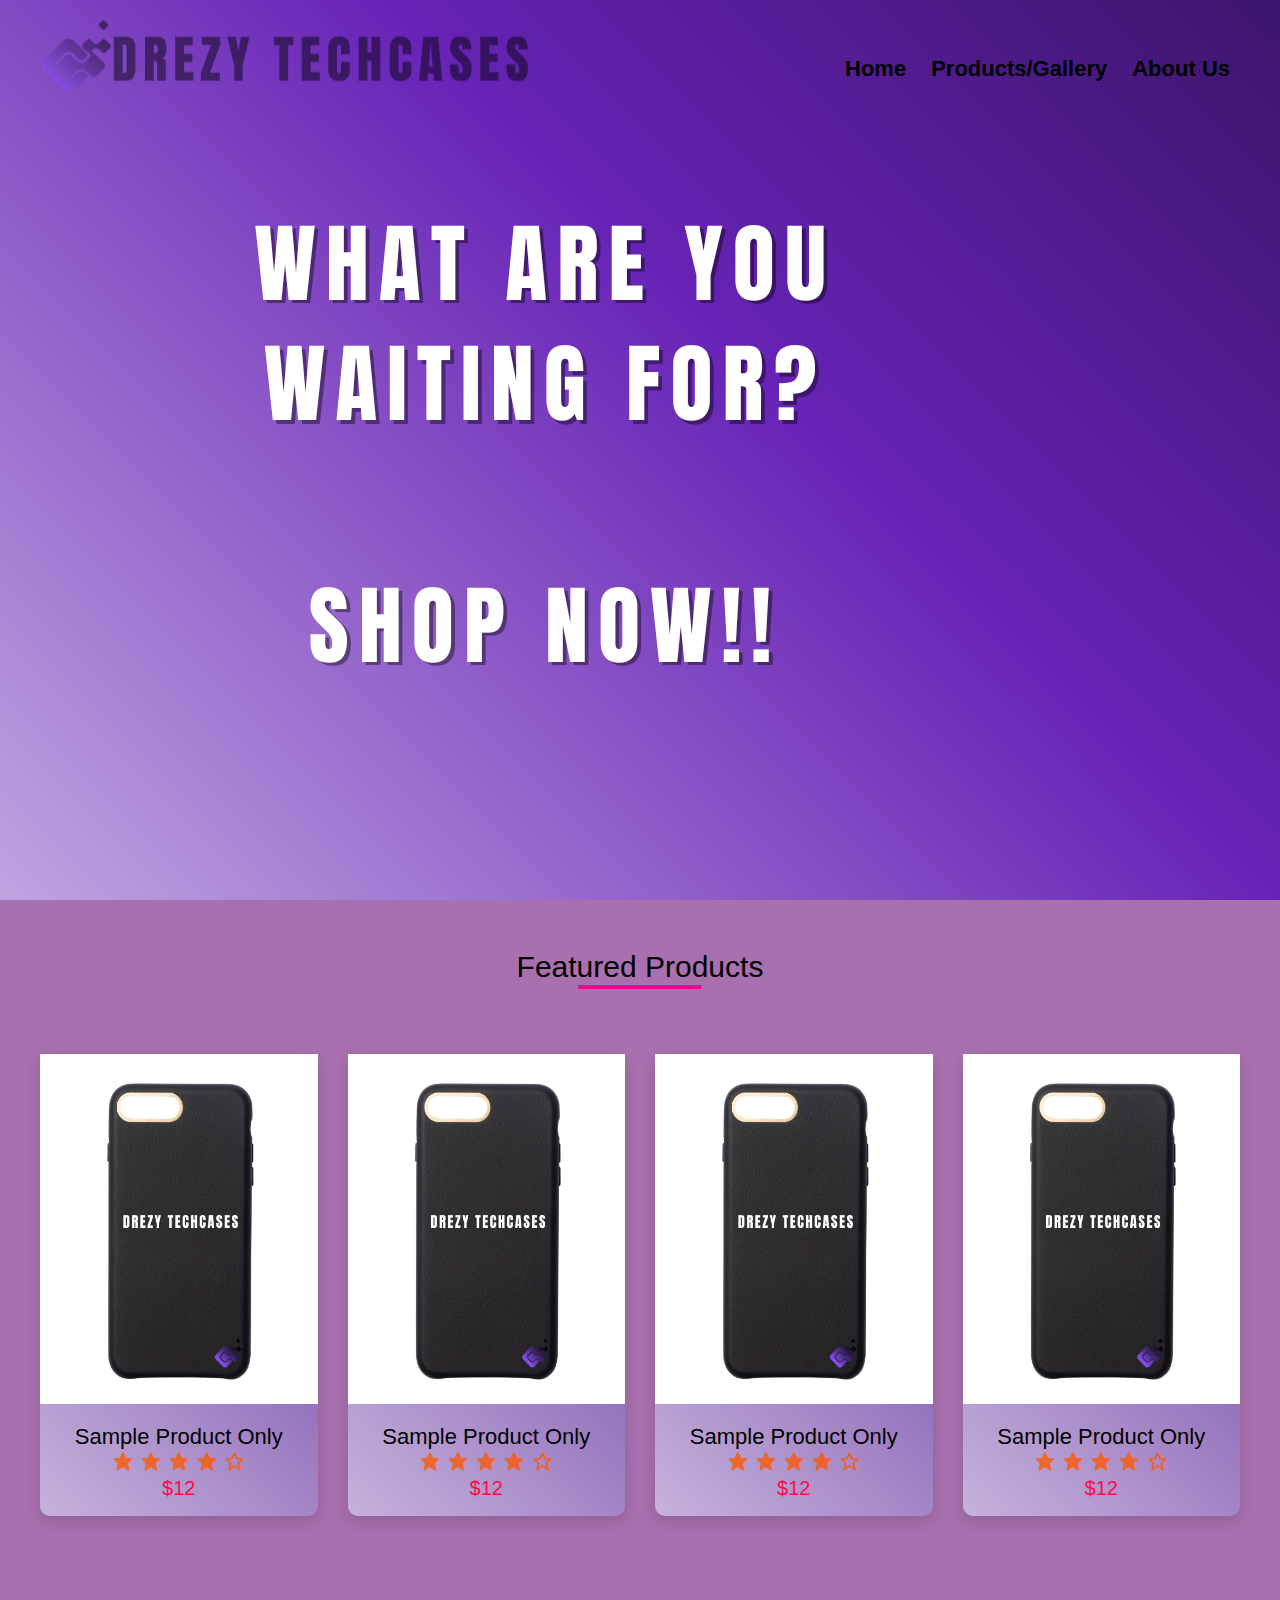
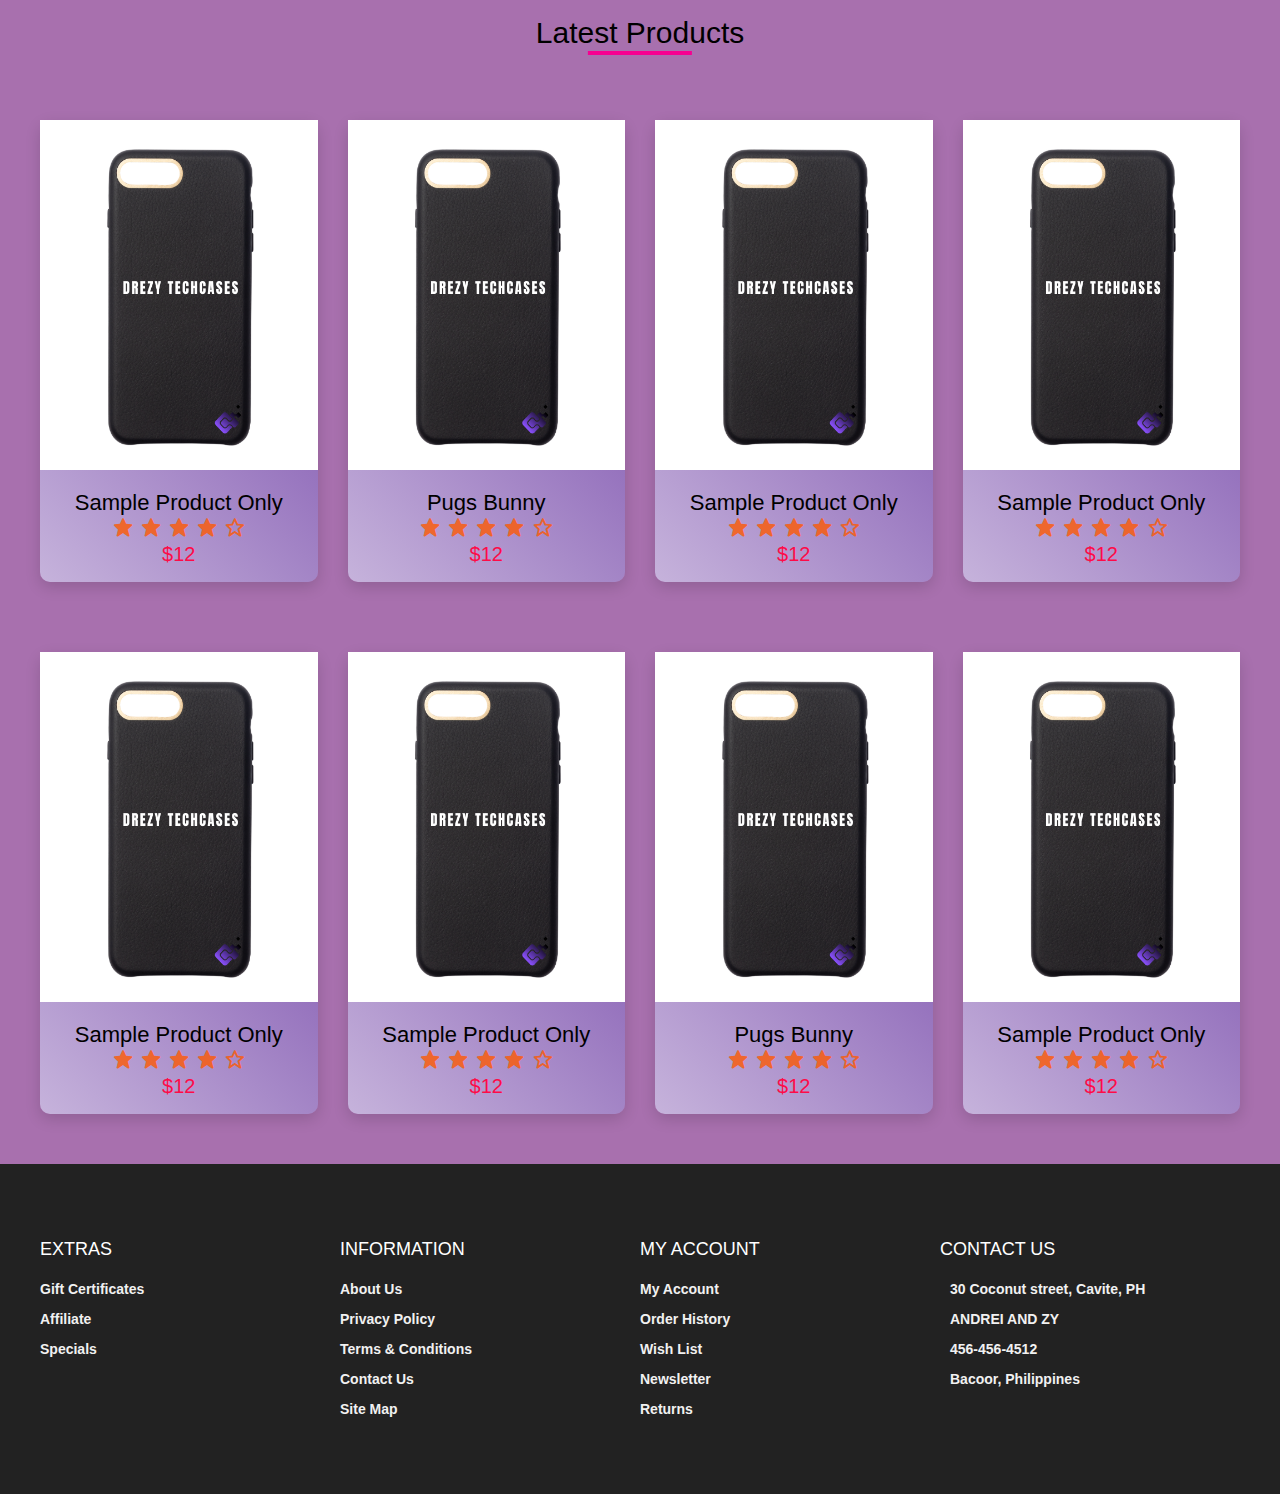
<file: DREZY/index.html>
<!DOCTYPE html>
<html lang="en">

<head>
  <meta charset="UTF-8" />
  <meta name="viewport" content="width=device-width, initial-scale=1.0" />
  <link rel="shortcut icon" href="./images/favicon.png" type="image/x-icon">
  <!-- Box icons -->
  <link rel="stylesheet" href="https://cdn.jsdelivr.net/npm/boxicons@latest/css/boxicons.min.css" />

  <!-- Custom StyleSheet -->
  <link rel="stylesheet" href="./css/styles.css" />
  <title>DREZY</title>
</head>

<body>
  <!-- Header -->
  <header id="home" class="header">
    <!-- Navigation -->
    <nav class="nav">
      <div class="navigation container">
        <div class="logo">
         <img src="./images/DREZY.png">
        </div>

        <div class="menu">
          <div class="top-nav">
            <div class="logo">
             <img src="./images/DREZY.png">
            </div>
            <div class="close">
              <i class="bx bx-x"></i>
            </div>
          </div>

          <ul class="nav-list">
            <li class="nav-item">
              <a href="#home" class="nav-link scroll-link">Home</a>
            </li>
            <li class="nav-item">
              <a href="product.html" class="nav-link">Products/Gallery</a>
            </li>
            <li class="nav-item">
              <a href="about.html" class="nav-link ">About Us</a>
            </li>
          
          </ul>
        </div>

        <a href="cart.html" class="cart-icon">
          <i class="bx bx-shopping-bag"></i>
        </a>

        <div class="hamburger">
          <i class="bx bx-menu"></i>
        </div>
      </div>
    </nav>

    <!-- GSAP JS  -->
    <img src="./images/banner.png" alt="" class="hero-img" />

    <div class="hero-content">
      <img src="./images/what.png">
      
    </div>
  </header>

    <!-- Featured -->
    <section class="section featured">
      <div class="title">
        <h1>Featured Products</h1>
      </div>

      <div class="product-center container">
        <div class="product">
          <div class="product-header">
            <img src="./images/cases.png" alt="">
            <ul class="icons">
                     <span><i class="bx bx-heart"></i></span>
      <a href="cart.html"> <span><i class="bx bx-shopping-bag"></i></span></a>
      
        
        </a>
            </ul>
          </div>
          <div class="product-footer">
            <a href="#">
              <h3>Sample Product Only</h3>
            </a>
            <div class="ratings">
              <i class="bx bxs-star"></i>
              <i class="bx bxs-star"></i>
              <i class="bx bxs-star"></i>
              <i class="bx bxs-star"></i>
              <i class="bx bx-star"></i>
            </div>
            <h4 class="price">$12</h4>
          </div>
        </div>
        <div class="product">
          <div class="product-header">
            <img src="./images/cases.png" alt="">
            <ul class="icons">
                     <span><i class="bx bx-heart"></i></span>
      <a href="cart.html"> <span><i class="bx bx-shopping-bag"></i></span></a>
         
            </ul>
          </div>
          <div class="product-footer">
            <a href="#"><h3>Sample Product Only</h3></a>
            <div class="ratings">
              <i class="bx bxs-star"></i>
              <i class="bx bxs-star"></i>
              <i class="bx bxs-star"></i>
              <i class="bx bxs-star"></i>
              <i class="bx bx-star"></i>
            </div>
            <h4 class="price">$12</h4>
          </div>
        </div>
        <div class="product">
          <div class="product-header">
            <img src="./images/cases.png" alt="">
            <ul class="icons">
                     <span><i class="bx bx-heart"></i></span>
      <a href="cart.html"> <span><i class="bx bx-shopping-bag"></i></span></a>

                    
            </ul>
          </div>
          <div class="product-footer">
            <a href="#"><h3>Sample Product Only</h3></a>
            <div class="ratings">
              <i class="bx bxs-star"></i>
              <i class="bx bxs-star"></i>
              <i class="bx bxs-star"></i>
              <i class="bx bxs-star"></i>
              <i class="bx bx-star"></i>
            </div>
            <h4 class="price">$12</h4>
          </div>
        </div>
        <div class="product">
          <div class="product-header">
            <img src="./images/cases.png" alt="">

            <ul class="icons">
                     <span><i class="bx bx-heart"></i></span>
      <a href="cart.html"> <span><i class="bx bx-shopping-bag"></i></span></a>

                   
            </ul>
          </div>
          <div class="product-footer">
            <a href="#"><h3>Sample Product Only</h3></a>
            <div class="ratings">
              <i class="bx bxs-star"></i>
              <i class="bx bxs-star"></i>
              <i class="bx bxs-star"></i>
              <i class="bx bxs-star"></i>
              <i class="bx bx-star"></i>
            </div>
            <h4 class="price">$12</h4>
          </div>
        </div>
      </div>
    </section>

    <!--Latest -->
    <section class="section featured">
      <div class="title">
        <h1>Latest Products</h1>
      </div>

      <div class="product-center container">
        <div class="product">
          <div class="product-header">
            <img src="./images/cases.png" alt="">

            <ul class="icons">
                     <span><i class="bx bx-heart"></i></span>
      <a href="cart.html"> <span><i class="bx bx-shopping-bag"></i></span></a>

                   
            </ul>
          </div>
          <div class="product-footer">
            <a href="#"><h3>Sample Product Only</h3></a>
            <div class="ratings">
              <i class="bx bxs-star"></i>
              <i class="bx bxs-star"></i>
              <i class="bx bxs-star"></i>
              <i class="bx bxs-star"></i>
              <i class="bx bx-star"></i>
            </div>
            <h4 class="price">$12</h4>
          </div>
        </div>
        <div class="product">
          <div class="product-header">
            <img src="./images/cases.png" alt="">

            <ul class="icons">
                     <span><i class="bx bx-heart"></i></span>
      <a href="cart.html"> <span><i class="bx bx-shopping-bag"></i></span></a>

                   
            </ul>
          </div>
          <div class="product-footer">
            <a href="#"><h3>Pugs Bunny</h3></a>
            <div class="ratings">
              <i class="bx bxs-star"></i>
              <i class="bx bxs-star"></i>
              <i class="bx bxs-star"></i>
              <i class="bx bxs-star"></i>
              <i class="bx bx-star"></i>
            </div>
            <h4 class="price">$12</h4>
          </div>
        </div>
        <div class="product">
          <div class="product-header">
            <img src="./images/cases.png" alt="">

            <ul class="icons">
                     <span><i class="bx bx-heart"></i></span>
      <a href="cart.html"> <span><i class="bx bx-shopping-bag"></i></span></a>

                   
            </ul>
          </div>
          <div class="product-footer">
            <a href="#"><h3>Sample Product Only</h3></a>
            <div class="ratings">
              <i class="bx bxs-star"></i>
              <i class="bx bxs-star"></i>
              <i class="bx bxs-star"></i>
              <i class="bx bxs-star"></i>
              <i class="bx bx-star"></i>
            </div>
            <h4 class="price">$12</h4>
          </div>
        </div>
        <div class="product">
          <div class="product-header">
            <img src="./images/cases.png" alt="">

            <ul class="icons">
                     <span><i class="bx bx-heart"></i></span>
      <a href="cart.html"> <span><i class="bx bx-shopping-bag"></i></span></a>

                   
            </ul>
          </div>
          <div class="product-footer">
            <a href="#"><h3>Sample Product Only</h3></a>
            <div class="ratings">
              <i class="bx bxs-star"></i>
              <i class="bx bxs-star"></i>
              <i class="bx bxs-star"></i>
              <i class="bx bxs-star"></i>
              <i class="bx bx-star"></i>
            </div>
            <h4 class="price">$12</h4>
          </div>
        </div>
        <div class="product">
          <div class="product-header">
            <img src="./images/cases.png" alt="">

            <ul class="icons">
                     <span><i class="bx bx-heart"></i></span>
      <a href="cart.html"> <span><i class="bx bx-shopping-bag"></i></span></a>

                   
            </ul>
          </div>
          <div class="product-footer">
            <a href="#"><h3>Sample Product Only</h3></a>
            <div class="ratings">
              <i class="bx bxs-star"></i>
              <i class="bx bxs-star"></i>
              <i class="bx bxs-star"></i>
              <i class="bx bxs-star"></i>
              <i class="bx bx-star"></i>
            </div>
            <h4 class="price">$12</h4>
          </div>
        </div>
        <div class="product">
          <div class="product-header">
            <img src="./images/cases.png" alt="">

            <ul class="icons">
                     <span><i class="bx bx-heart"></i></span>
      <a href="cart.html"> <span><i class="bx bx-shopping-bag"></i></span></a>

                   
            </ul>
          </div>
          <div class="product-footer">
            <a href="#"><h3>Sample Product Only</h3></a>
            <div class="ratings">
              <i class="bx bxs-star"></i>
              <i class="bx bxs-star"></i>
              <i class="bx bxs-star"></i>
              <i class="bx bxs-star"></i>
              <i class="bx bx-star"></i>
            </div>
            <h4 class="price">$12</h4>
          </div>
        </div>
        <div class="product">
          <div class="product-header">
            <img src="./images/cases.png" alt="">

            <ul class="icons">
                     <span><i class="bx bx-heart"></i></span>
      <a href="cart.html"> <span><i class="bx bx-shopping-bag"></i></span></a>

                   
            </ul>
          </div>
          <div class="product-footer">
            <a href="#"><h3>Pugs Bunny</h3></a>
            <div class="ratings">
              <i class="bx bxs-star"></i>
              <i class="bx bxs-star"></i>
              <i class="bx bxs-star"></i>
              <i class="bx bxs-star"></i>
              <i class="bx bx-star"></i>
            </div>
            <h4 class="price">$12</h4>
          </div>
        </div>
        <div class="product">
          <div class="product-header">
            <img src="./images/cases.png" alt="">

            <ul class="icons">
                     <span><i class="bx bx-heart"></i></span>
      <a href="cart.html"> <span><i class="bx bx-shopping-bag"></i></span></a>

                   
            </ul>
          </div>
          <div class="product-footer">
            <a href="#"><h3>Sample Product Only</h3></a>
            <div class="ratings">
              <i class="bx bxs-star"></i>
              <i class="bx bxs-star"></i>
              <i class="bx bxs-star"></i>
              <i class="bx bxs-star"></i>
              <i class="bx bx-star"></i>
            </div>
            <h4 class="price">$12</h4>
          </div>
        </div>
      </div>
    </section>

   

  <!-- Footer -->
  <footer id="footer" class="section footer">
    <div class="container">
      <div class="footer-container">
        <div class="footer-center">
          <h3>EXTRAS</h3>
          
          <a href="#">Gift Certificates</a>
          <a href="#">Affiliate</a>
          <a href="#">Specials</a>
          
        </div>
        <div class="footer-center">
          <h3>INFORMATION</h3>
          <a href="#">About Us</a>
          <a href="#">Privacy Policy</a>
          <a href="#">Terms & Conditions</a>
          <a href="#">Contact Us</a>
          <a href="#">Site Map</a>
        </div>
        <div class="footer-center">
          <h3>MY ACCOUNT</h3>
          <a href="#">My Account</a>
          <a href="#">Order History</a>
          <a href="#">Wish List</a>
          <a href="#">Newsletter</a>
          <a href="#">Returns</a>
        </div>
        <div class="footer-center">
          <h3>CONTACT US</h3>
          <div>
            <span>
              <i class="fas fa-map-marker-alt"></i>
            </span>
           30 Coconut street, Cavite, PH
          </div>
          <div>
            <span>
              <i class="far fa-envelope"></i>
            </span>
            ANDREI AND ZY
          </div>
          <div>
            <span>
              <i class="fas fa-phone"></i>
            </span>
            456-456-4512
          </div>
          <div>
            <span>
              <i class="far fa-paper-plane"></i>
            </span>
            Bacoor, Philippines
          </div>
        </div>
      </div>
    </div>
    </div>
  </footer>
  <!-- End Footer -->

  <!-- GSAP -->
  <script src="https://cdnjs.cloudflare.com/ajax/libs/gsap/3.5.1/gsap.min.js"></script>
  <!-- Custom Script -->
  <script src="./js/index.js"></script>
</body>

</html>
</file>
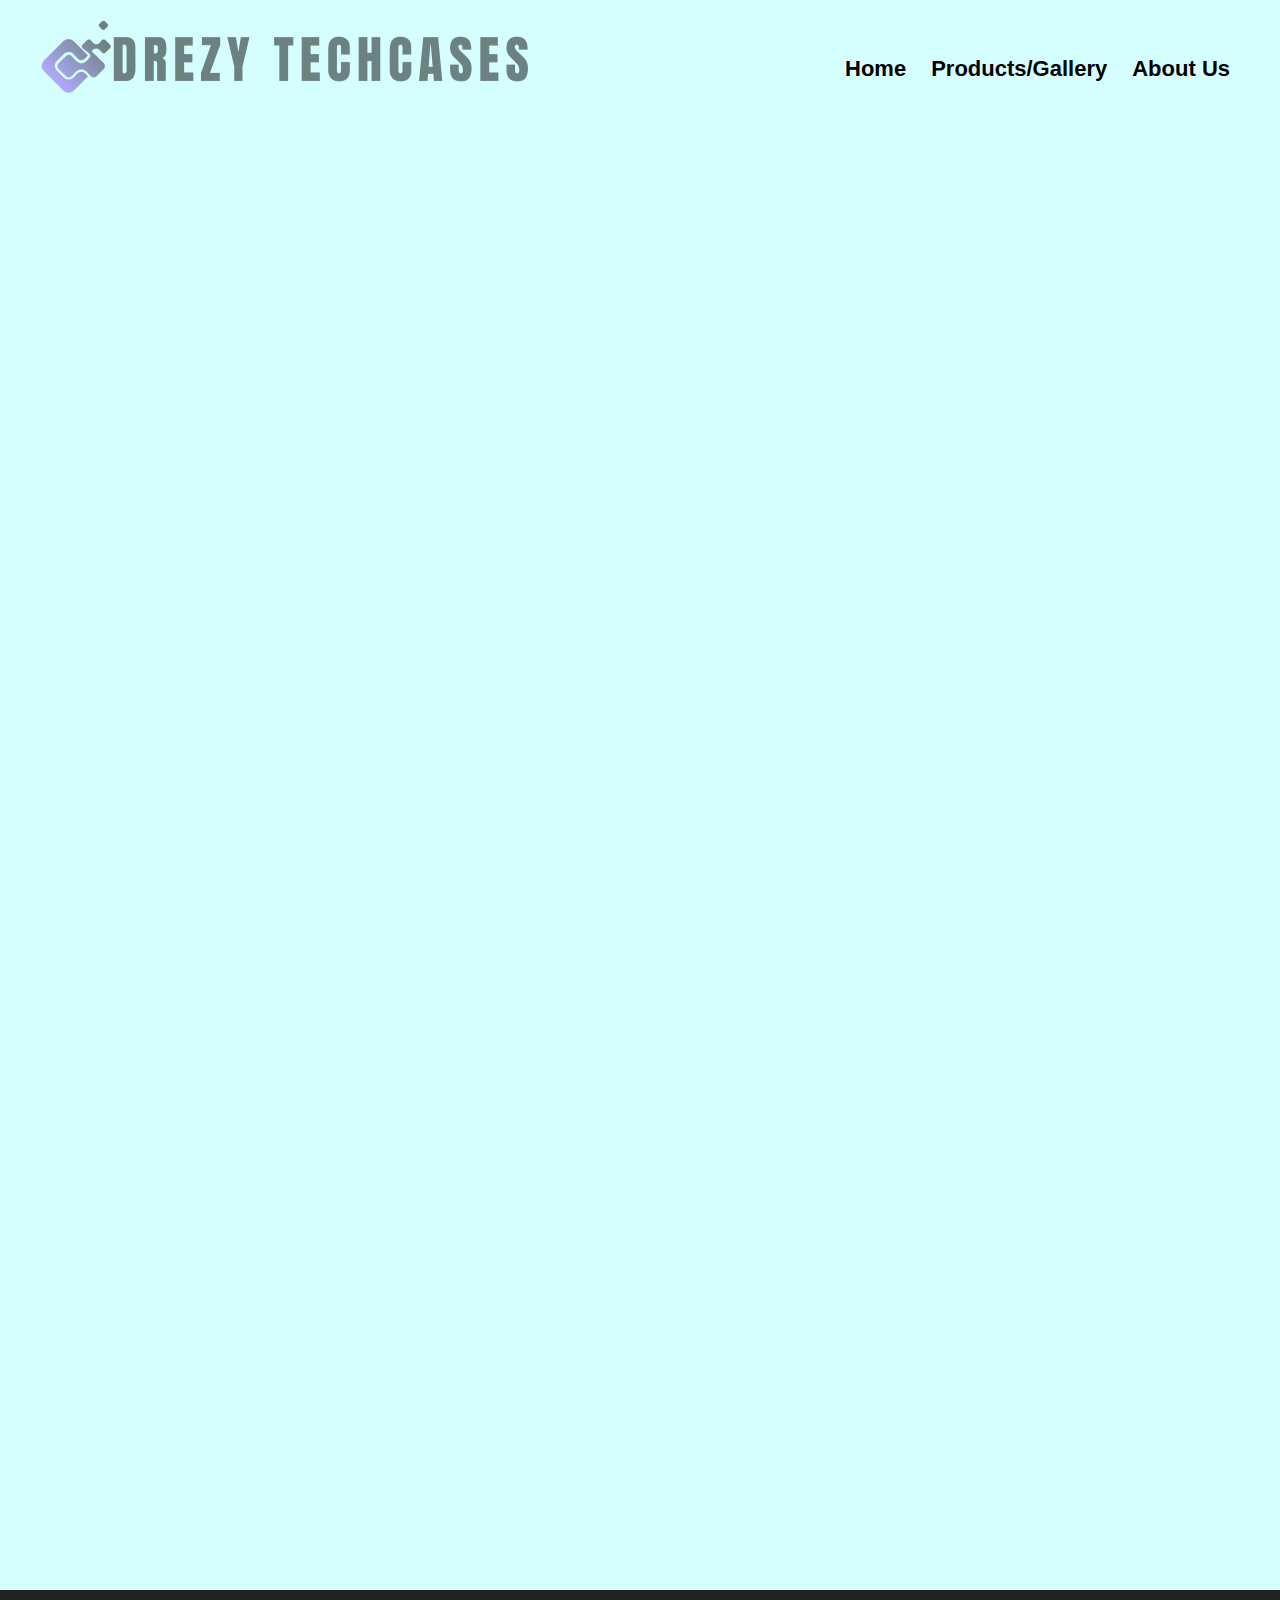
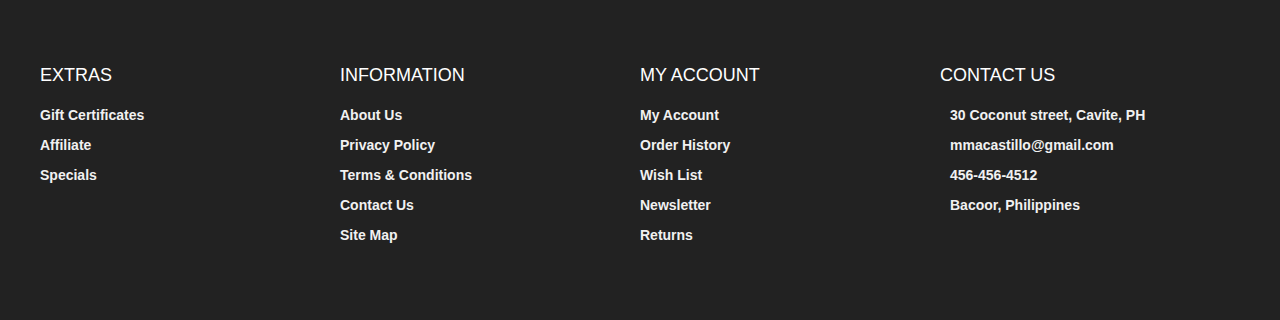
<file: DREZY/about.html>
<!DOCTYPE html>
<html lang="en">

<head>
  <meta charset="UTF-8" file:///C:/Users/Julianicus/Desktop/Final%20Project/images/drezy.gif/>
  <meta name="viewport" content="width=device-width, initial-scale=1.0" />
   <link rel="shortcut icon" href="./images/favicon.png" type="image/x-icon">
  <!-- Box icons -->
  <link rel="stylesheet" href="https://cdn.jsdelivr.net/npm/boxicons@latest/css/boxicons.min.css" />

  <!-- Custom StyleSheet -->
  <link rel="stylesheet" href="./css/styles.css" />
  <title>About Us</title>
</head>

<body background = "./images/our story.jpg">
 
  <!-- Navigation -->
  <nav class="nav">
    <div class="navigation container">
      <div class="logo">
        <img src="./images/DREZY.png">
      </div>
      
        <div class="menu">
          <div class="top-nav">
            <div class="logo">
             <img src="./images/DREZY.png">
            </div>
            <div class="close">
              <i class="bx bx-x"></i>
            </div>
          </div>

          <ul class="nav-list">
            <li class="nav-item">
              <a href="index.html" class="nav-link ">Home</a>
            </li>
            <li class="nav-item">
              <a href="product.html" class="nav-link">Products/Gallery</a>
            </li>
            <li class="nav-item">
             <a href="about.html" class="nav-link">About Us</a>
            </li>
        
          </ul>
        </div>

        <a href="cart.html" class="cart-icon">
          <i class="bx bx-shopping-bag"></i>
        </a>

        <div class="hamburger">
          <i class="bx bx-menu"></i>
        </div>
      </div>
    </nav>

    <!-- GSAP JS  -->
    
<center>

    <div class="">
    <img src="./images/drezy.gif"alt="" class="hero-img"/>

      <img src="./images/our story (1).jpg"alt="" class="hero-img"/>
    
    </div>
  </center>
  </header>

  

   <!-- Footer -->
  <footer id="footer" class="section footer">
    <div class="container">
      <div class="footer-container">
        <div class="footer-center">
          <h3>EXTRAS</h3>
          
          <a href="#">Gift Certificates</a>
          <a href="#">Affiliate</a>
          <a href="#">Specials</a>
          
        </div>
        <div class="footer-center">
          <h3>INFORMATION</h3>
          <a href="#">About Us</a>
          <a href="#">Privacy Policy</a>
          <a href="#">Terms & Conditions</a>
          <a href="#">Contact Us</a>
          <a href="#">Site Map</a>
        </div>
        <div class="footer-center">
          <h3>MY ACCOUNT</h3>
          <a href="#">My Account</a>
          <a href="#">Order History</a>
          <a href="#">Wish List</a>
          <a href="#">Newsletter</a>
          <a href="#">Returns</a>
        </div>
        <div class="footer-center">
          <h3>CONTACT US</h3>
          <div>
            <span>
              <i class="fas fa-map-marker-alt"></i>
            </span>
           30 Coconut street, Cavite, PH
          </div>
          <div>
            <span>
              <i class="far fa-envelope"></i>
            </span>
            mmacastillo@gmail.com
          </div>
          <div>
            <span>
              <i class="fas fa-phone"></i>
            </span>
            456-456-4512
          </div>
          <div>
            <span>
              <i class="far fa-paper-plane"></i>
            </span>
            Bacoor, Philippines
          </div>
        </div>
      </div>
    </div>
    </div>
  </footer>
  <!-- End Footer -->

  <!-- GSAP -->
  <script src="https://cdnjs.cloudflare.com/ajax/libs/gsap/3.5.1/gsap.min.js"></script>
  <!-- Custom Script -->
  <script src="./js/index.js"></script>
</body>

</html>
</file>
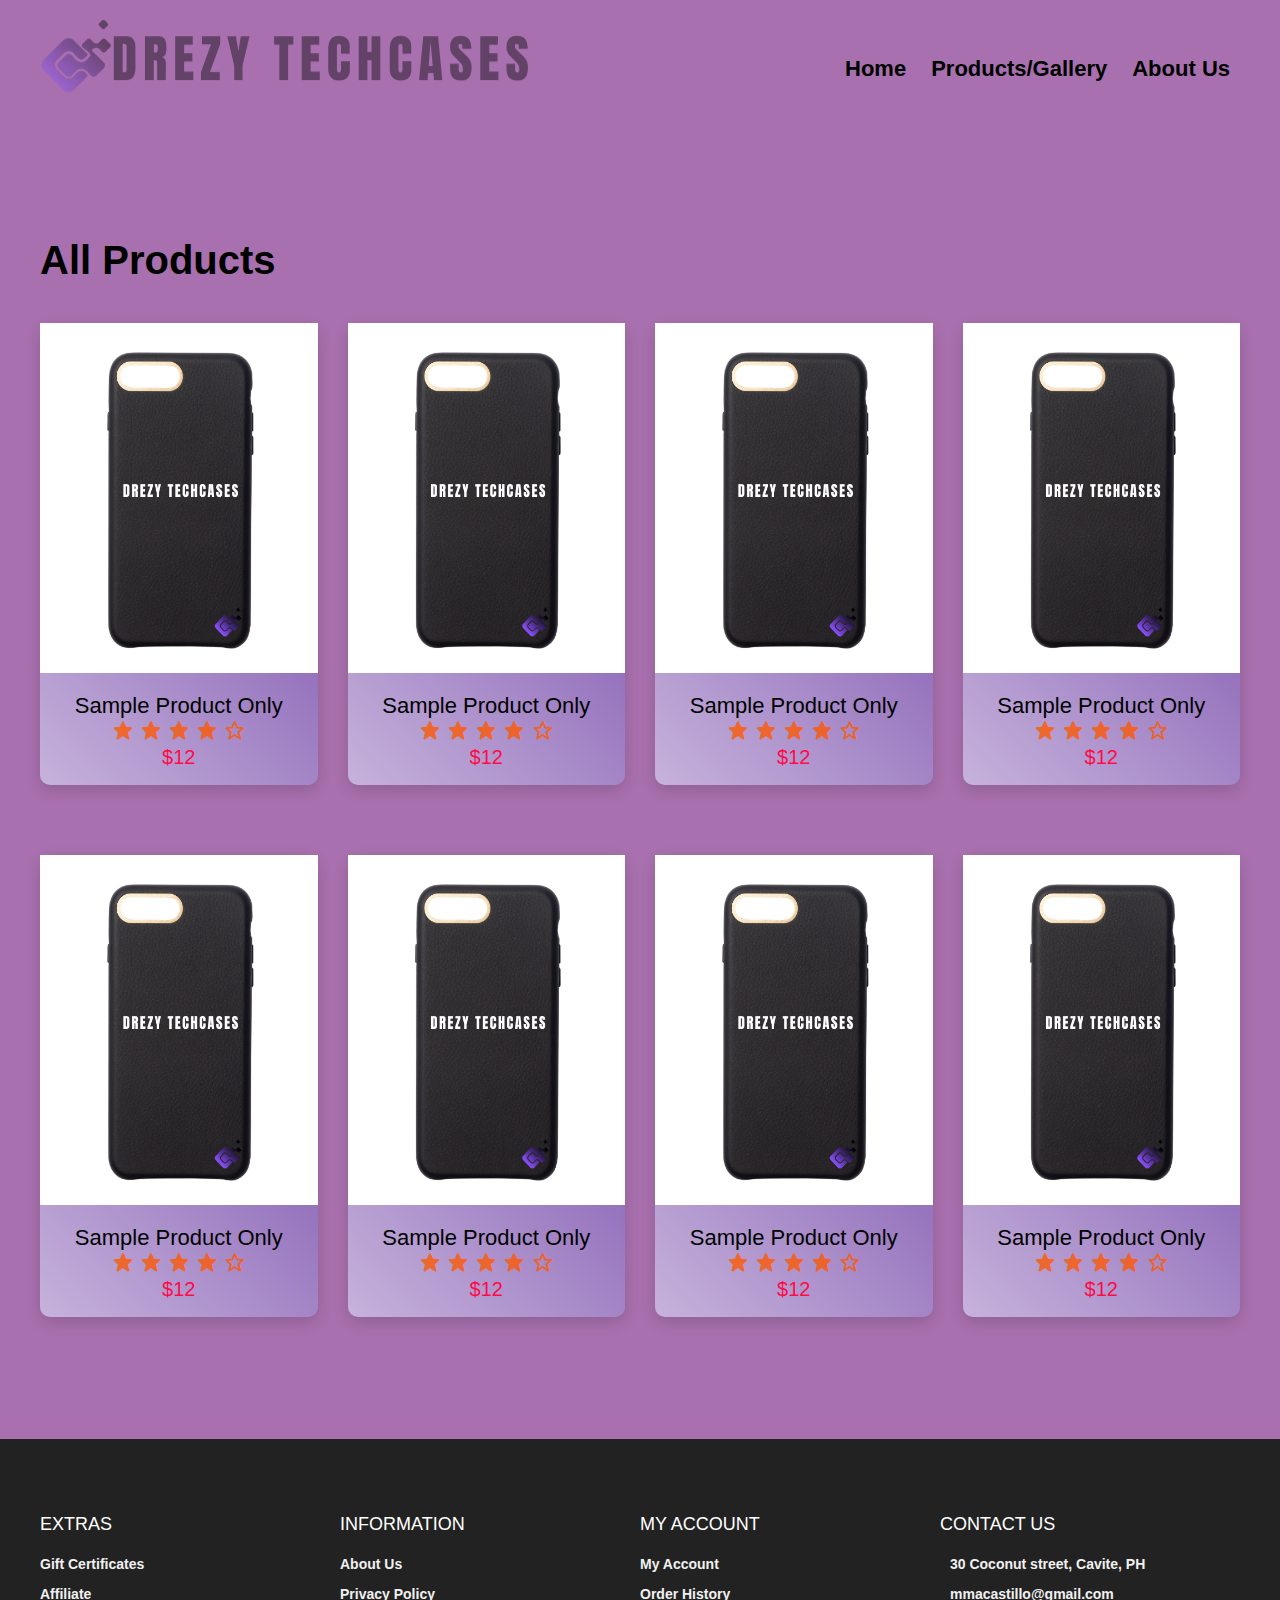
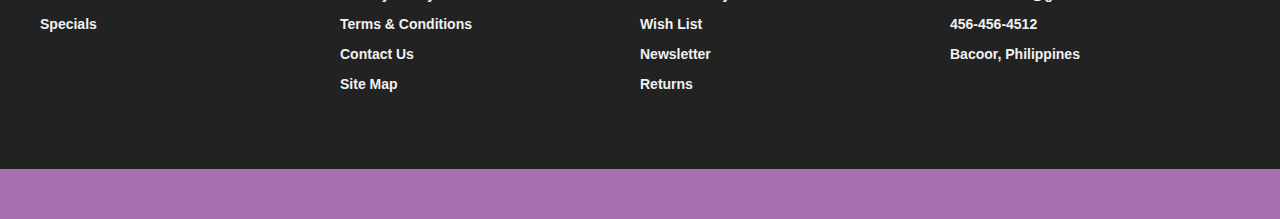
<file: DREZY/product.html>
<!DOCTYPE html>
<html lang="en">

<head>
    <meta charset="UTF-8" />
    <meta name="viewport" content="width=device-width, initial-scale=1.0" />
    <link rel="shortcut icon" href="./images/favicon.png" type="image/x-icon">

    <!-- Box icons -->
    <link rel="stylesheet" href="https://cdn.jsdelivr.net/npm/boxicons@latest/css/boxicons.min.css" />

    <!-- Custom StyleSheet -->
    <link rel="stylesheet" href="./css/styles.css" />
    <title> Phone Cases</title>
</head>

<body>
    <!-- Navigation -->
    <nav class="nav">
        <div class="navigation container">
            <div class="logo">
                 <img src="./images/DREZY.png">
            </div>

            <div class="menu">
                <div class="top-nav">
                    <div class="logo">
                         <img src="./images/DREZY.png">
                    </div>
                    <div class="close">
                        <i class="bx bx-x"></i>
                    </div>
                </div>

                <ul class="nav-list">
            <li class="nav-item">
              <a href="index.html" class="nav-link">Home</a>
            </li>
            <li class="nav-item">
              <a href="product.html" class="nav-link">Products/Gallery</a>
            </li>
            <li class="nav-item">
              <a href="about.html" class="nav-link ">About Us</a>
            </li>
           
               </ul>
        </div>

            <a href="" class="cart-icon">
                <i class="bx bx-shopping-bag"></i>
            </a>

            <div class="hamburger">
                <i class="bx bx-menu"></i>
            </div>
        </div>
    </nav>

    <!-- All Products -->
    <section class="section all-products" id="products">
        <div class="top container">
        
            <b style="font-size: 40px;">All Products</b>
            
        </div>

        <div class="product-center container">
            <div class="product">
                <div class="product-header">
                    <img src="./images/cases.png" alt="">
                    <ul class="icons">
                        <span><i class="bx bx-heart"></i></span>
                        <a href="."> <span><i class="bx bx-shopping-bag"></i></span>
                        </a>
                     
                    </ul>
                </div>
                <div class="product-footer">
                    <a href="product-details.html">
                        <h3>Sample Product Only</h3>
                    </a>
                    <div class="ratings">
                        <i class="bx bxs-star"></i>
                        <i class="bx bxs-star"></i>
                        <i class="bx bxs-star"></i>
                        <i class="bx bxs-star"></i>
                        <i class="bx bx-star"></i>
                    </div>
                    <h4 class="price">$12</h4>
                </div>
            </div>
            <div class="product">
                <div class="product-header">
                    <img src="./images/cases.png" alt="">

                    <ul class="icons">
                       <span><i class="bx bx-heart"></i></span>
                        <a href="."> <span><i class="bx bx-shopping-bag"></i></span>
                        </a>
                     
                    </ul>
                </div>
                <div class="product-footer">
                    <h3>Sample Product Only</h3>
                    <div class="ratings">
                        <i class="bx bxs-star"></i>
                        <i class="bx bxs-star"></i>
                        <i class="bx bxs-star"></i>
                        <i class="bx bxs-star"></i>
                        <i class="bx bx-star"></i>
                    </div>
                    <h4 class="price">$12</h4>
                </div>
            </div>
            <div class="product">
                <div class="product-header">
                    <img src="./images/cases.png" alt="">

                    <ul class="icons">
                        <span><i class="bx bx-heart"></i></span>
                        <a href="."> <span><i class="bx bx-shopping-bag"></i></span>
                        </a>
                     
                    </ul>
                </div>
                <div class="product-footer">
                    <h3>Sample Product Only</h3>
                    <div class="ratings">
                        <i class="bx bxs-star"></i>
                        <i class="bx bxs-star"></i>
                        <i class="bx bxs-star"></i>
                        <i class="bx bxs-star"></i>
                        <i class="bx bx-star"></i>
                    </div>
                    <h4 class="price">$12</h4>
                </div>
            </div>
            <div class="product">
                <div class="product-header">
                    <img src="./images/cases.png" alt="">

                    <ul class="icons">
                       <span><i class="bx bx-heart"></i></span>
                        <a href=""> <span><i class="bx bx-shopping-bag"></i></span>
                        </a>
                     
                    </ul>
                </div>
                <div class="product-footer">
                    <h3>Sample Product Only</h3>
                    <div class="ratings">
                        <i class="bx bxs-star"></i>
                        <i class="bx bxs-star"></i>
                        <i class="bx bxs-star"></i>
                        <i class="bx bxs-star"></i>
                        <i class="bx bx-star"></i>
                    </div>
                    <h4 class="price">$12</h4>
                </div>
            </div>
            <div class="product">
                <div class="product-header">
                    <img src="./images/cases.png" alt="">

                    <ul class="icons">
                        <span><i class="bx bx-heart"></i></span>
                        <a href="cart.html"> <span><i class="bx bx-shopping-bag"></i></span>
                        </a>
                     
                    </ul>
                </div>
                <div class="product-footer">
                    <h3>Sample Product Only</h3>
                    <div class="ratings">
                        <i class="bx bxs-star"></i>
                        <i class="bx bxs-star"></i>
                        <i class="bx bxs-star"></i>
                        <i class="bx bxs-star"></i>
                        <i class="bx bx-star"></i>
                    </div>
                    <h4 class="price">$12</h4>
                </div>
            </div>
            <div class="product">
                <div class="product-header">
                    <img src="./images/cases.png" alt="">

                    <ul class="icons">
                       <span><i class="bx bx-heart"></i></span>
                        <a href="cart.html"> <span><i class="bx bx-shopping-bag"></i></span>
                        </a>
                     
                    </ul>
                </div>
                <div class="product-footer">
                    <h3>Sample Product Only</h3>
                    <div class="ratings">
                        <i class="bx bxs-star"></i>
                        <i class="bx bxs-star"></i>
                        <i class="bx bxs-star"></i>
                        <i class="bx bxs-star"></i>
                        <i class="bx bx-star"></i>
                    </div>
                    <h4 class="price">$12</h4>
                </div>
            </div>
            <div class="product">
                <div class="product-header">
                    <img src="./images/cases.png" alt="">

                    <ul class="icons">
                       <span><i class="bx bx-heart"></i></span>
                        <a href="cart.html"> <span><i class="bx bx-shopping-bag"></i></span>
                        </a>
                     
                    </ul>
                </div>
                <div class="product-footer">
                    <h3>Sample Product Only</h3>
                    <div class="ratings">
                        <i class="bx bxs-star"></i>
                        <i class="bx bxs-star"></i>
                        <i class="bx bxs-star"></i>
                        <i class="bx bxs-star"></i>
                        <i class="bx bx-star"></i>
                    </div>
                    <h4 class="price">$12</h4>
                </div>
            </div>
            <div class="product">
                <div class="product-header">
                    <img src="./images/cases.png" alt="">

                    <ul class="icons">
                       <span><i class="bx bx-heart"></i></span>
                        <a href="cart.html"> <span><i class="bx bx-shopping-bag"></i></span>
                        </a>
                     
                    </ul>
                </div>
                <div class="product-footer">
                    <h3>Sample Product Only</h3>
                    <div class="ratings">
                        <i class="bx bxs-star"></i>
                        <i class="bx bxs-star"></i>
                        <i class="bx bxs-star"></i>
                        <i class="bx bxs-star"></i>
                        <i class="bx bx-star"></i>
                    </div>
                    <h4 class="price">$12</h4>
                </div>
            </div>
            <br><br>
        </div>
    
     <!-- Footer -->
  <footer id="footer" class="section footer">
    <div class="container">
      <div class="footer-container">
        <div class="footer-center">
          <h3>EXTRAS</h3>
          
          <a href="#">Gift Certificates</a>
          <a href="#">Affiliate</a>
          <a href="#">Specials</a>
          
        </div>
        <div class="footer-center">
          <h3>INFORMATION</h3>
          <a href="#">About Us</a>
          <a href="#">Privacy Policy</a>
          <a href="#">Terms & Conditions</a>
          <a href="#">Contact Us</a>
          <a href="#">Site Map</a>
        </div>
        <div class="footer-center">
          <h3>MY ACCOUNT</h3>
          <a href="#">My Account</a>
          <a href="#">Order History</a>
          <a href="#">Wish List</a>
          <a href="#">Newsletter</a>
          <a href="#">Returns</a>
        </div>
        <div class="footer-center">
          <h3>CONTACT US</h3>
          <div>
            <span>
              <i class="fas fa-map-marker-alt"></i>
            </span>
           30 Coconut street, Cavite, PH
          </div>
          <div>
            <span>
              <i class="far fa-envelope"></i>
            </span>
            mmacastillo@gmail.com
          </div>
          <div>
            <span>
              <i class="fas fa-phone"></i>
            </span>
            456-456-4512
          </div>
          <div>
            <span>
              <i class="far fa-paper-plane"></i>
            </span>
            Bacoor, Philippines
          </div>
        </div>
      </div>
    </div>
    </div>
  </footer>
  <!-- End Footer -->

  <!-- GSAP -->
  <script src="https://cdnjs.cloudflare.com/ajax/libs/gsap/3.5.1/gsap.min.js"></script>
  <!-- Custom Script -->
  <script src="./js/index.js"></script>
</body>

</html>
</file>
<file: DREZY/css/styles.css>
:root {
  --white: #fff;
  --black: #222;
  --pink: #f60091;
}

*,
*::before,
*::after {
  margin: 0;
  padding: 0;
  box-sizing: inherit;
}

html {
  scroll-behavior: smooth;
  box-sizing: border-box;
  font-size: 62.5%;
}

body {
  font-family: Impact, Haettenschweiler, 'Arial Narrow Bold', sans-serif;
  font-size:22px;
  font-weight: 600;
  background-color: #a870ae;
   height: 100%;
  color: black;
  position: relative;
  z-index: 1;
}

h1,
h2,
h3,
h4 {
  font-weight: 500;
}

a {
  color: inherit;
  text-decoration: none;
}

img {
  max-width: 100%;
}

li {
  list-style: none;
}

.container {
  max-width: 120rem;
  margin: 0 auto;
}

.container-md {
  max-width: 100rem;
  margin: 0 auto;
}

@media only screen and (max-width: 1200px) {
  .container {
    padding: 0 3rem;
  }

  .container-md {
    padding: 0 3rem;
  }
}

@keyframes gradientAnimation {
  0% {
    background-position: 0% 50%;
  }
  50% {
    background-position: 100% 50%;
  }
  100% {
    background-position: 0% 50%;
  }
}

.header {
  position: relative;
  width: 100%;
  min-height: 100vh;
  background: linear-gradient(45deg, #ffffff, #6723b6, #000);
  background-size: 200% 200%;
  animation: gradientAnimation 8s infinite;
  overflow: hidden;
  transition: background 1s ease-in-out; /* Optional smooth transition between color changes */
}


.nav {
  padding: 1.6rem 0;
}

.nav.fix-nav {
  position: fixed;
  top: 0;
  left: 0;
  width: 100%;
  background-color:#ef7fc8 ;
  box-shadow: 0 5px 15px rgba(0, 0, 0, 0.3);
  z-index: 999;
}

.nav.fix-nav .nav-link,
.nav.fix-nav .logo,
.nav.fix-nav .cart-icon,
.nav.fix-nav .hamburger {
  color: #black;
}

.navigation {
  display: flex;
  align-items: center;
  justify-content: space-between;
}

.logo h1 {
  font-size: 2.5rem;
}

.nav-list {
  display: flex;
  align-items: center;
}

.nav-item:not(:last-child) {
  margin-right: 0.5rem;
}

.nav-link:link,
.nav-link:visited {
  padding: 0.8rem 1rem;
  transition: all 300ms ease-in-out;
}

.nav-link.icon {
  font-size: 3rem;
}

.top-nav {
  display: none;
}

.hamburger {
  display: none;
}

.cart-icon {
  display: none;
}

@media only screen and (max-width: 768px) {
  .menu {
    position: fixed;
    top: 0;
    left: -100%;
    width: 80%;
    max-width: 40rem;
    height: 100%;
    background-color: #ffffcc ;
    transition: all 500ms ease-in-out;
    z-index: 100;
  }

  .menu.show {
    left: 0;
  }

  .top-nav {
    display: flex;
    align-items: center;
    justify-content: space-between;
    background-color:rgba(201, 28, 175, 0.589);
    padding: 1rem 1.6rem;
  }

  .top-nav .logo {
    color: #fff;
  }

  .top-nav .close {
    color: #fff;
    font-size: 3rem;
    padding: 1rem;
    cursor: pointer;
  }

  .cart-icon {
    display: block;
    font-size: 3rem;
  }

  .hamburger {
    display: block;
    font-size: 3rem;
    padding: 0.5rem;
    cursor: pointer;
  }

  .nav-link:link,
  .nav-link:visited {
    display: block;
    font-size: 1.7rem;
    padding: 1rem 0;
  }

  .nav.fix-nav .nav-link {
    color: ;
  }

  .nav-list {
    flex-direction: column;
    align-items: start;
    padding: 1rem 1.6rem;
  }

  body.show::before {
    content: "";
    position: absolute;
    top: 0;
    left: 0;
    width: 100%;
    height: 100%;
    background-color: rgba(0, 0, 0, 0.8);
    z-index: 4;
  }

  .nav.show {
    background-color: rgba(0, 0, 0, 0.8);
  }

  .nav-link.icon {
    display: none;
  }
}

/* Hero */
.header .hero-img {
  position: absolute;
  bottom: -10%;
  right: -5%;
  height: 70rem;
  object-fit: contain;
}

.hero-content {
  position: absolute;
  top: 50%;
  transform: translate(25%, -50%);
}

.hero-content h2 {
  color: #b888ff;
  font-size: 3rem;
  font-weight: 700;
  margin-bottom: 1rem;
}

.hero-content .discount {
  color: #fbb419;
}

.hero-content h1 span {
  color: #253b70;
  font-size: 6rem;
  font-weight: 700;
  display: block;
  line-height: 1;
  text-shadow: 3px 3px 0 #f1f1f1, 4px 4px 0 #f1f1f1;
}



@media only screen and (max-width: 1200px) {
  .header .hero-img {
    right: -20%;
  }

  .hero-content {
    transform: translate(20%, -50%);
  }

  .hero-content h2 {
    font-size: 2rem;
  }

  .hero-content h1 span {
    font-size: 5rem;
  }
}

@media only screen and (max-width: 996px) {
  .header {
    min-height: 70vh;
  }

  .header .hero-img {
    height: 40rem;
    right: -10%;
  }
}

@media only screen and (max-width: 567px) {
  .header {
    min-height: 100vh;
  }

  .header .hero-img {
    height: 40rem;
    bottom: -15%;
  }

  .hero-content {
    top: 40%;
    transform: translate(15%, -50%);
  }

  .header .hero-img {
    right: 0%;
  }

  .hero-content h2 {
    font-size: 1.8rem;
  }

  .hero-content h1 span {
    font-size: 4rem;
  }

  .hero-content a {
    padding: 1rem 3rem;
  }
}


.section {
  padding: 10rem 0 5rem 0;
}

.advert-center {
  display: grid;
  grid-template-columns: repeat(auto-fit, minmax(30rem, 1fr));
  gap: 3rem;
}




/* Featured Products */

.title {
  margin: -5rem 0 7rem 0;
  text-align: center;
}

.title h1 {
  font-size: 3rem;
  display: inline-block;
  position: relative;
  z-index: 0;
}

.title h1::after {
  content: "";
  position: absolute;
  left: 50%;
  bottom: -20%;
  transform: translate(-50%, -50%);
  background-color: var(--pink);
  width: 50%;
  height: 0.4rem;
  z-index: 1;
}

/* Product */
.product-center {
  display: grid;
  grid-template-columns: repeat(auto-fit, minmax(25rem, 1fr));
  gap: 7rem 3rem;
}

0% {
  background-position: 0% 50%;
}
50% {
  background-position: 100% 50%;
}
100% {
  background-position: 0% 50%;
}


.product {
background: linear-gradient(45deg, #ffffff, #480b8d);
background-size: 200% 200%;
animation: gradientAnimation 5s infinite;
box-shadow: 0 0.5rem 1.5rem rgba(0, 0, 0, 0.15);
border-radius: 1rem;
text-align: center;
transition: all 300ms ease-in-out;
}

.product:hover {
  box-shadow: 0 0.5rem 1.5rem rgba(0, 0, 0, 0.25);
}

.product-header {
  position: relative;
  height: 35rem;
  background-color: #f6f2f1;
  transition: all 300ms ease-in-out;
  z-index: 0;
}

.product-header img {
  height: 100%;
}

.product-footer {
  padding: 2rem 1.6rem 1.6rem 1.6rem;
}

.product-footer h3 {
  font-size: 2.2rem;
}

.ratings {
  color: rgba(255, 89, 0, 0.797);
}

.product-footer .price {
  color: #fe0b48;
  font-size: 2rem;
}

.product:hover .product-header::after {
  content: "";
  position: absolute;
  width: 100%;
  height: 100%;
  left: 0;
  top: 0;
  border-radius: 1rem 1rem 0 0;
  background-color: rgba(0, 0, 0, 0.5);
  transition: all 500ms ease-in-out;
  z-index: 1;
}

.product-header .icons {
  position: absolute;
  right: 5%;
  top: 50%;
  transform: translate(0, -50%) scale(0);
  z-index: 2;
  opacity: 0;
  transition: all 500ms ease-in-out;
}

.product-header .icons span {
  background-color: #fff;
  font-size: 2.5rem;
  display: block;
  border-radius: 50%;
  padding: 1.5rem 1.6rem;
  line-height: 2rem;
  cursor: pointer;
  transition: all 300ms ease-in-out;
}

.product-header .icons span i {
  transition: all 500ms ease-in-out;
}

.product-header .icons span:not(:last-child) {
  margin-bottom: 1rem;
}

.product-header .icons span:hover {
  background-color: #ff7c9c;
  color: #fff;
}

.product:hover .icons {
  opacity: 1;
  transform: translate(0, -50%) scale(1);
}

.product-header .icons a {
  display: block;
  margin-bottom: 1rem;
}

/* Exclusive Product */
.product-banner {
  display: grid;
  grid-template-columns: 1fr 1fr;
  height: 50rem;
  background-color: #243a6f;
}

.product-banner .left img {
  object-fit: cover;
  height: 100%;
}

.product-banner .right {
  align-self: center;
  text-align: center;
  padding: 1.6rem;
}

.product-banner .content h2 {
  color: #fbb419;
  font-size: 3rem;
  font-weight: 700;
  margin-bottom: 1rem;
}

.product-banner .content .discount {
  color: #b888ff;
}

.product-banner .content h1 span {
  color: #fff;
  font-size: 6rem;
  font-weight: 700;
  display: block;
  line-height: 1;
}

@media only screen and (max-width: 996px) {
  .product-banner .content h1 span {
    font-size: 5rem;
  }
}

@media only screen and (max-width: 768px) {
  .product-banner {
    grid-template-columns: 1fr;
  }

  .product-banner .left {
    display: none;
  }

  .product-banner .content h1 span {
    font-size: 4rem;
  }

  .product-banner .content h2 {
    font-size: 2rem;
  }

  .product-banner .content a {
    padding: 1rem 3rem;
  }
}

@media only screen and (max-width: 768px) {
  .brands-center {
    grid-template-columns: repeat(3, 1fr);
  }
}

/* ========= Footer ======== */
.footer {
  background-color: var(--black);
  padding: 7rem 1rem;
  line-height: 3rem;
}

.footer-center span {
  margin-right: 1rem;
}

.footer-container {
  display: grid;
  grid-template-columns: repeat(4, 1fr);
  color: var(--white);
}

.footer-center a:link,
.footer-center a:visited {
  display: block;
  color: #f1f1f1;
  font-size: 1.4rem;
  transition: 0.6s;
}

.footer-center a:hover {
  color: var(--pink);
}

.footer-center div {
  color: #f1f1f1;
  font-size: 1.4rem;
}

.footer-center h3 {
  font-size: 1.8rem;
  font-weight: 400;
  margin-bottom: 1rem;
}

@media only screen and (max-width: 998px) {
  .footer-container {
    grid-template-columns: repeat(2, 1fr);
    row-gap: 2rem;
  }
}

@media only screen and (max-width: 768px) {
  .footer-container {
    grid-template-columns: 1fr;
    row-gap: 2rem;
  }
}

/* All Products */
.section .top {
  display: flex;
  align-items: center;
  justify-content: space-between;
  margin-bottom: 4rem;
}

.all-products .top select {
  font-family: "Poppins", sans-serif;
  width: 20rem;
  padding: 1rem;
  border: 1px solid #ccc;
  appearance: none;
  outline: none;
}

form {
  position: relative;
  z-index: 1;
}

form span {
  position: absolute;
  top: 50%;
  right: 1rem;
  transform: translateY(-50%);
  font-size: 2rem;
  z-index: 0;
}

@media only screen and (max-width: 768px) {
  .all-products .top select {
    width: 15rem;
  }
}

/* Cart Items */
.cart {
 margin-top: 50px;
 margin-bottom: 100px;
}

table {
  width: 100%;
  margin: auto;
  
}

.cart-info {
  display: flex;
  flex-wrap: wrap;
}

th {
  text-align: center;
  padding: 0.5rem;
  color: #fff;
  background-color:rebeccapurple;
  font-weight: normal;
border-radius: 10px;
}

td {
  padding: 0.5rem 0rem;
   text-align: center;
}

td input {
  width: 5rem;
  height: 3rem;
  padding: 0.5rem;
  text-align: center;

}

td a {
  color: orangered;
  font-size: 1.4rem;
}

td img {
  width: 8rem;
  height: 8rem;
  margin-right: 1rem;
}

.total-price {
  display: flex;
  justify-content: flex-end;
  align-items: end;
  flex-direction: column;
  margin-top: 2rem;
}

.total-price table {
  border-top: 3px solid #fc7c7c;
  width: 100%;
  max-width: 35rem;
}

td:last-child {
  text-align: right;
}



@media only screen and (max-width: 567px) {
  .cart-info p {
    display: none;
  }
}

.nav-link {
    text-decoration: none;
    color: inherit;
    display: inline-block;
    position: relative;
}

.nav-link:hover {
  color:#896832;
}

.nav-link:after {
    content: "";
    position: absolute;
    bottom: 0;
    left: 0;
    width: 100%;
    height: 2px;
    background: currentColor;
  
    transform: scaleX(0);
    transform-origin: right;
    transition: transform 250ms ease-in;
}

.nav-link:hover::after {
  transform: scaleX(1);
  transform-origin: left;
}
/*Contact*/
.contact-form{
  width: 85%;
  max-width: 1020px;
  background: #f1f1f1;
  position: relative;
  top: 50%;
bottom: 50%;  
  padding: 60px 80px;
  box-sizing: border-box;
  border-radius: 40px;
  text-align: center;
  box-shadow: 0 0 20px #000000b3;
  font-family: Impact, Haettenschweiler, 'Arial Narrow Bold', sans-serif;
  background-color: rgba(365,165,0,0.1);
}
.contact-form h1{
  margin-top: 0;
  font-weight: 600px;
}
.txtb{
  border:1px solid black;
  margin: 8px 0;
  padding: 12px 18px;
  border-radius: 8px;
  background-color: white;
}
.txtb label{
  display: block;
  text-align: left;
  color: black;
  text-transform: uppercase;
  font-size: 19px;
}
.txtb input,.txtb textarea{
  width: 100%;
  border: none;
  background: none;
  outline: none;
  font-size: 18px;
  margin-top: 6px;
}
.btn {
  display: inline-block;
  padding: 10px 100px;
  color: #fff;
  font-weight: 00;
  text-transform: uppercase;
  margin-top: 3rem;
  background: lightcoral;
 box-shadow: 0 0 20px #000000b1;
border-radius: 8px;
}
/*table*/
}
.form-control:disabled, .form-control[readonly]{
    background-color: #fff;
  }
.button-container{
    
    align-items: center;
}
.button-container .form-control{
    max-width: 80px;
    text-align: center;
    display: inline-block;
    margin: 0px 30px;
}
#myTable .form-control{
    width: auto;
    display: inline-block;
}
.cart-qty-plus,
.cart-qty-minus{
    width: 38px;
    height: 38px;
    background-color: #fff;
    border: 1px solid #ced4da;
    border-radius: .30px;
}
.cart-qty-plus:hover,
.cart-qty-minus:hover{
    background-color: #5161ce;
    color: #fff;
}
.img-prdct{
    width: 130px;
    height: 130px;
    background-color: #5161ce;
    border-radius: 10px;
}
.img-prdct img{
  width:130px !important;
    height:130px !important;
    border-radius: 50px;
}
thead tr{
    background-color: #343A40;
    color: white;
}
.img-prdct{
    width:130px !important;
    height:130px !important;
    margin-left: 50px;
}
.cart-qty-plus{
    background-color:#00a5e8;
    color:white;
    font-weight: 600;
    border-radius: 20px;
}
.cart-qty-minus{
    background-color:hotpink;
    color:white;
    font-weight: 600;
    border-radius: 20px;
}

input[type="text"] 
{
    border: none;
    outline: none;
    font-family: Impact, Haettenschweiler, 'Arial Narrow Bold', sans-serif;
    font-weight: 600;
    border-radius: 40px;
}
</file>
